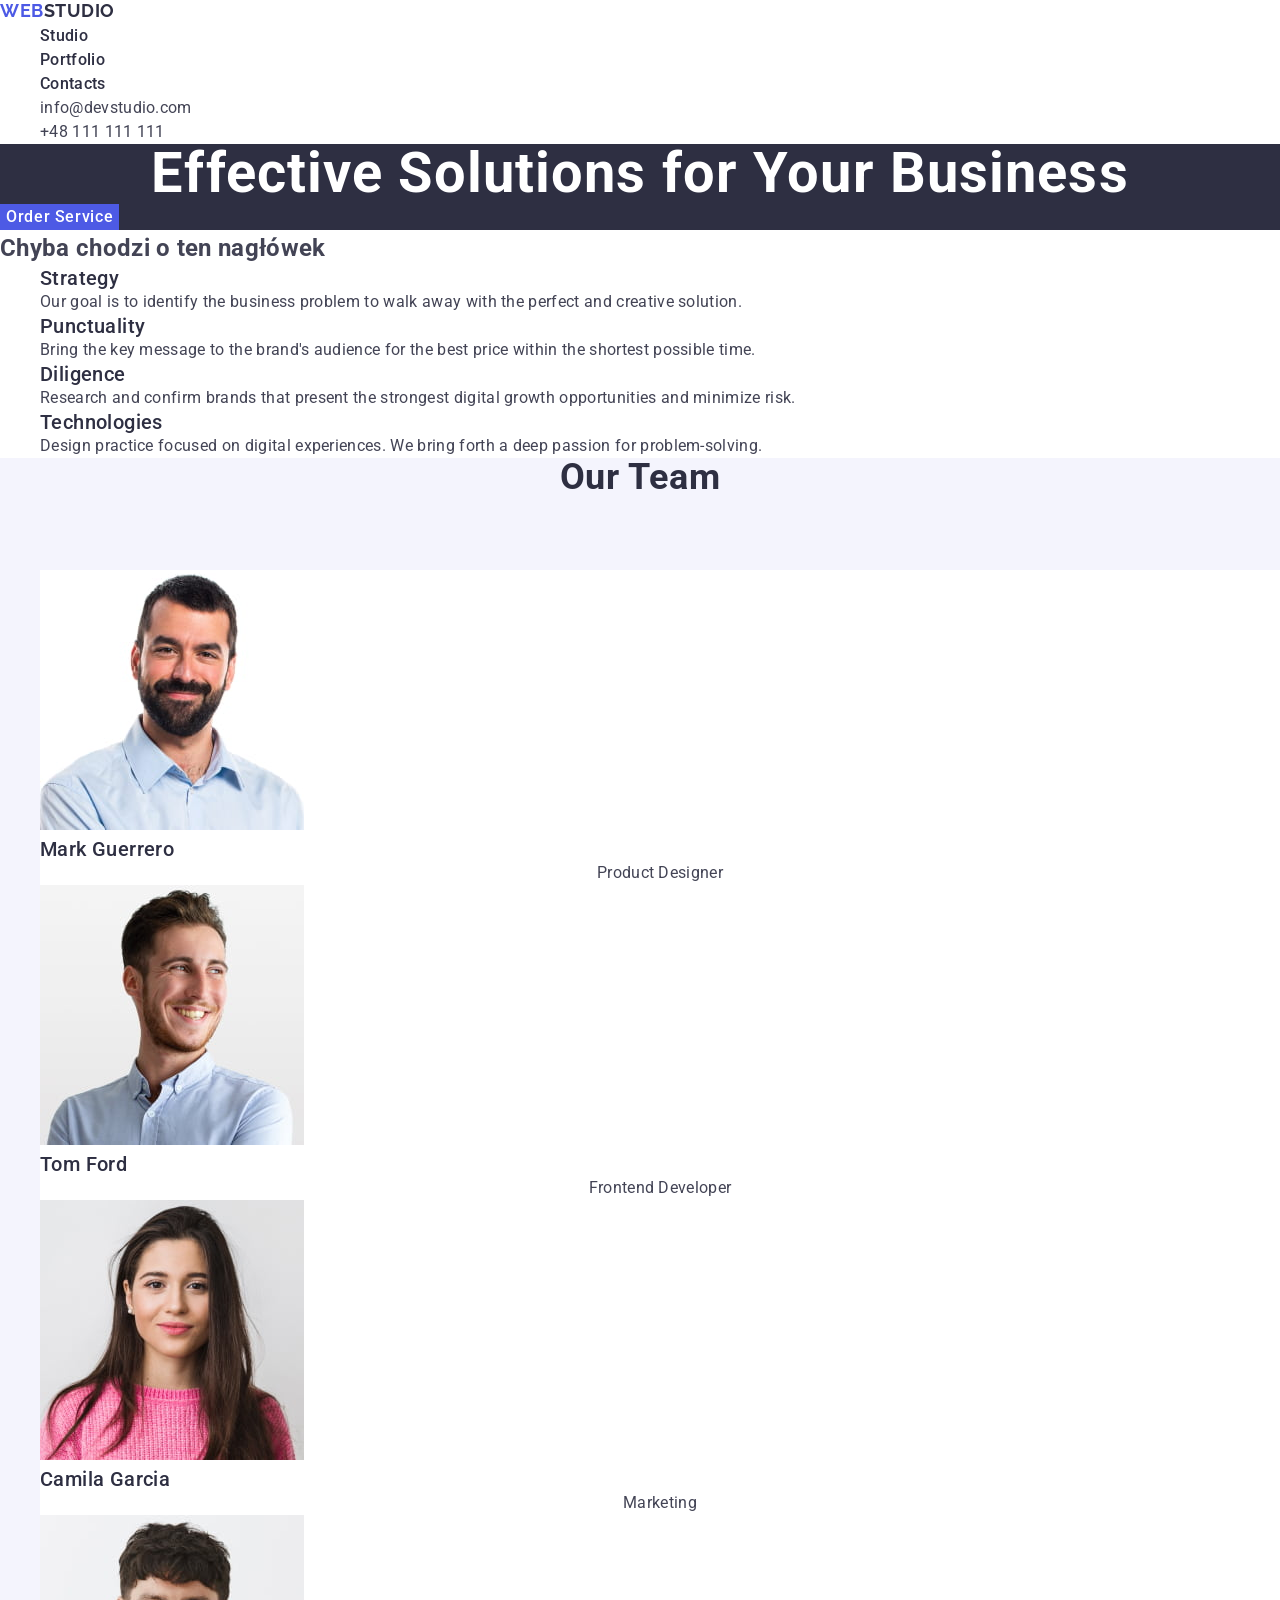
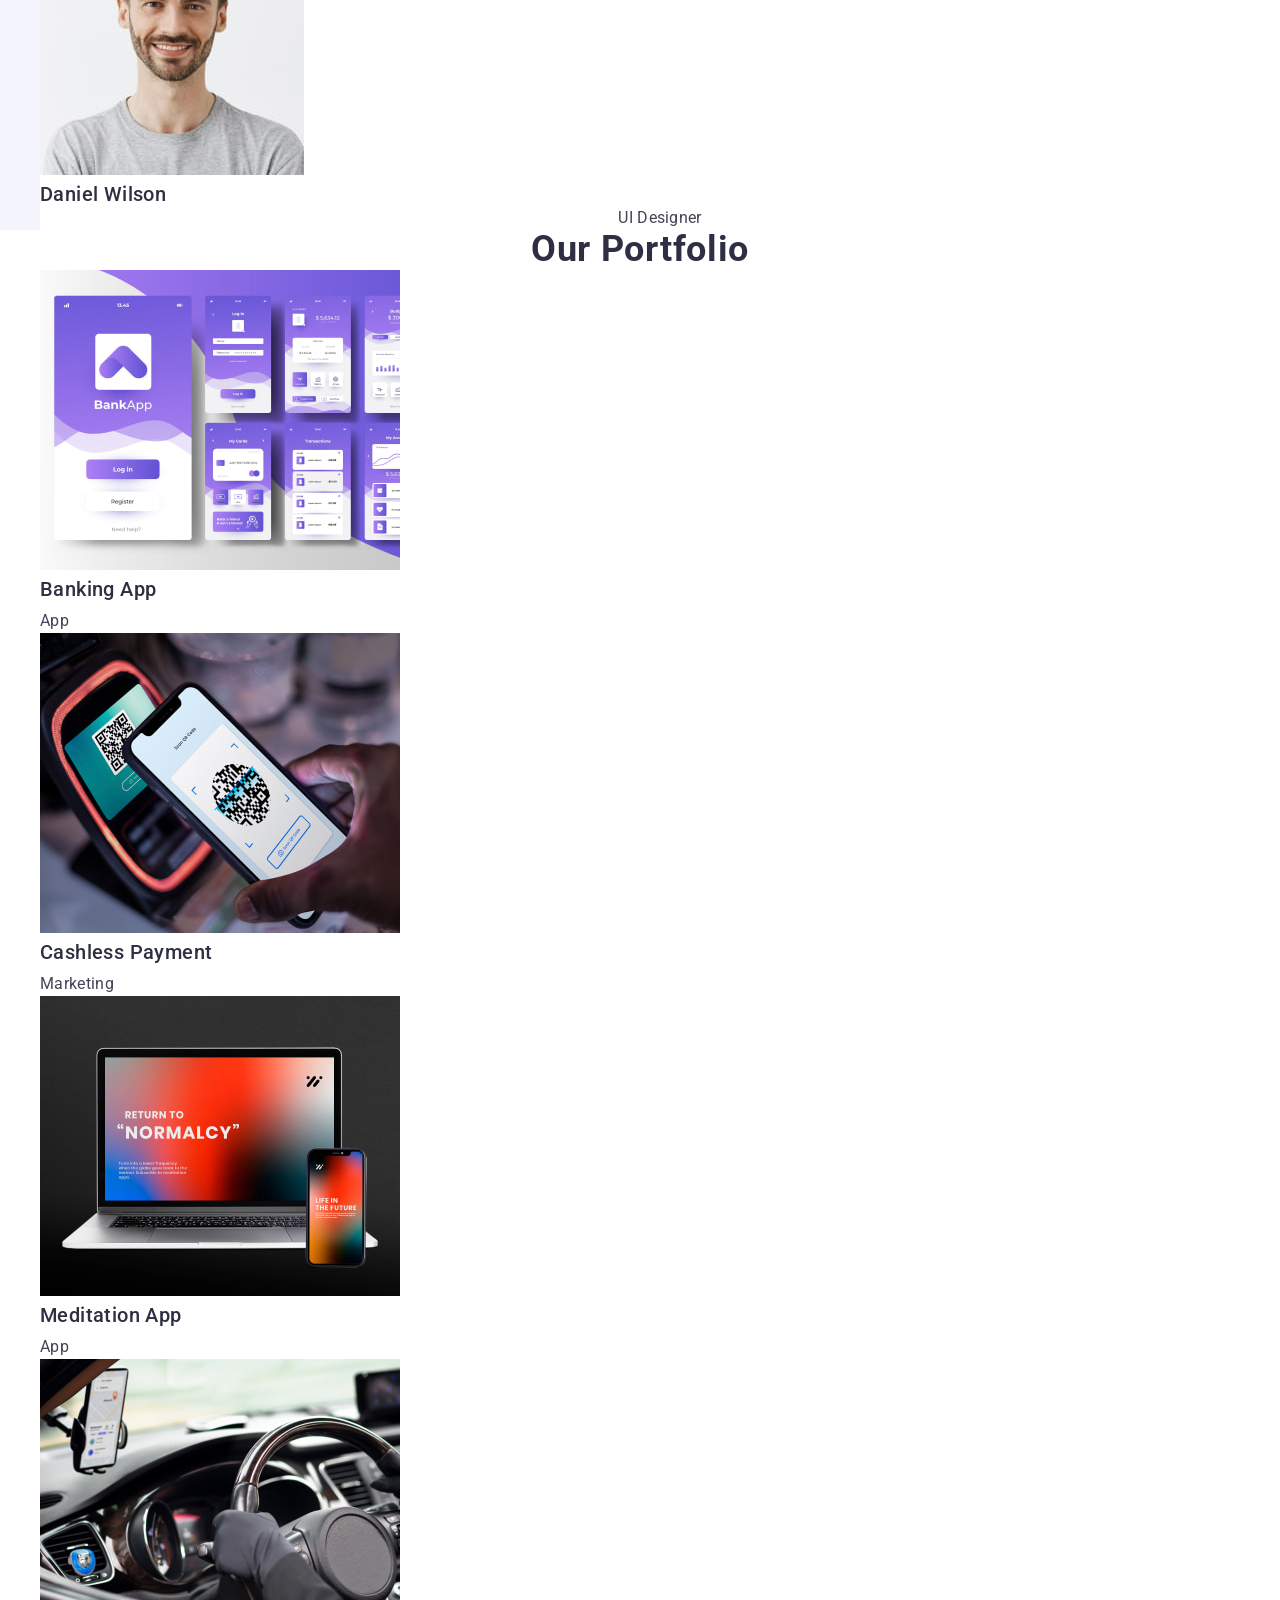
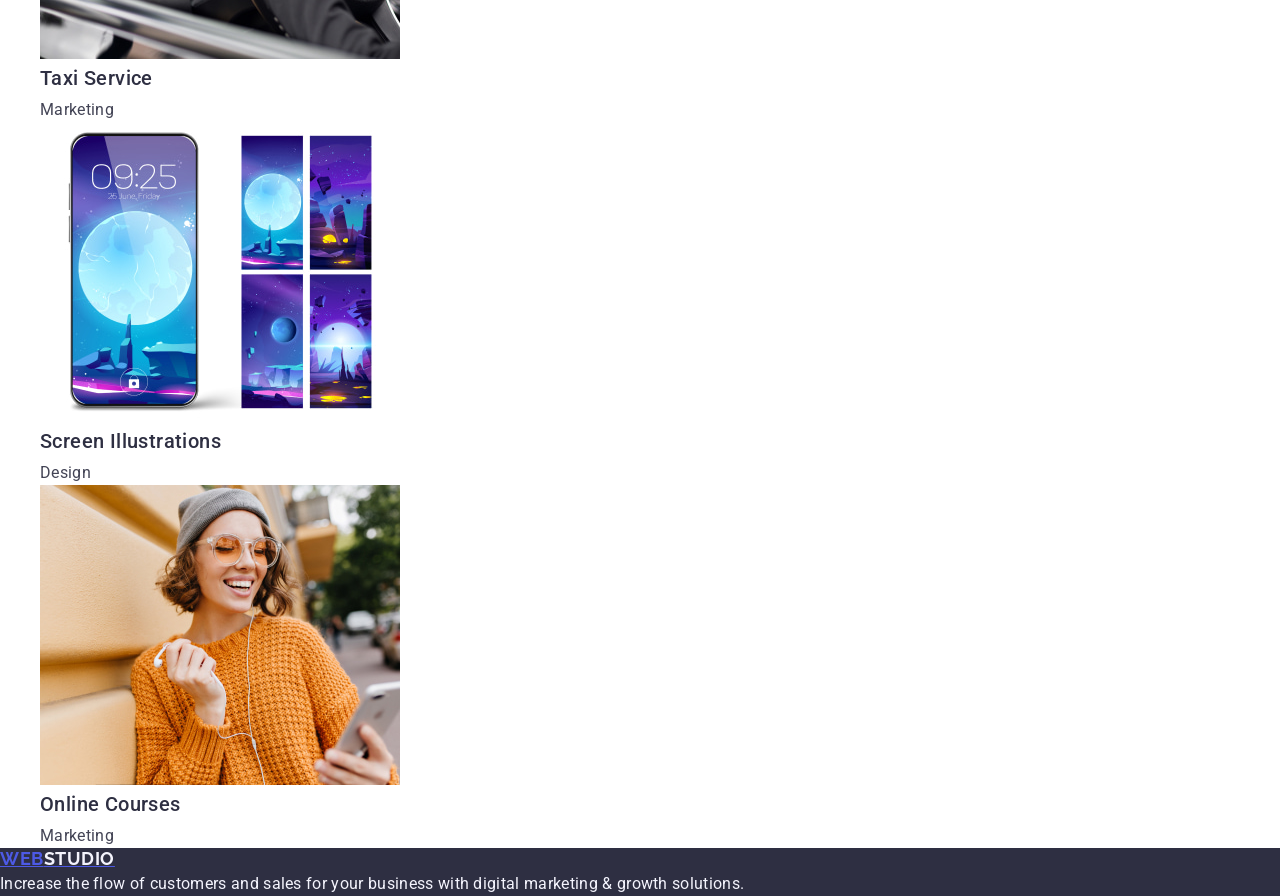
<file: index.html>
<!DOCTYPE html>
<html lang="en">
  <head>
    <meta charset="UTF-8" />
    <meta http-equiv="X-UA-Compatible" content="IE=edge" />
    <meta name="viewport" content="width=device-width, initial-scale=1.0" />
    <meta name="description" content="WEBSTUDIO landingpage" />
    <!-- FONTY i STYLE-->
    <link
      rel="stylesheet"
      href="https://cdn.jsdelivr.net/npm/modern-normalize@2.0.0/modern-normalize.min.css"
    />
    <link rel="preconnect" href="https://fonts.googleapis.com" />
    <link rel="preconnect" href="https://fonts.gstatic.com" crossorigin />
    <link
      href="https://fonts.googleapis.com/css2?family=Raleway:wght@800&family=Roboto:wght@400;500;700;900&display=swap"
      rel="stylesheet"
    />
    <link rel="stylesheet" href="./css/styles.css" />
    <title>WEBSTUDIO</title>
  </head>
  <body>
    <!--=================================== HEADER SECTION ===================================-->
    <header class="header">
      <nav class="navigation">
        <a class="header-link link" href="/index.html"
          >Web<span class="header-link-span">Studio</span></a
        >
        <ul class="navigation-list">
          <li class="navigation-item">
            <a class="navigation-link link" href="./index.html">Studio</a>
          </li>
          <li class="navigation-item">
            <a class="navigation-link link" href="">Portfolio</a>
          </li>
          <li class="navigation-item">
            <a class="navigation-link link" href="">Contacts</a>
          </li>
        </ul>
      </nav>
      <address class="contact">
        <ul class="contact-list">
          <li class="contact-item">
            <a class="contact-link link" href="mailto:info@devstudio.com"
              >info@devstudio.com</a
            >
          </li>
          <li class="contact-item">
            <a class="contact-link link" href="tel:+48111111111"
              >+48 111 111 111</a
            >
          </li>
        </ul>
      </address>
    </header>
    <main>
      <!-- =================================== HERO SECTION (1)===================================-->
      <section class="hero">
        <h1 class="hero-title">Effective Solutions for Your Business</h1>
        <button type="button" class="hero-button-body">Order Service</button>
      </section>
      <!-- =================================== DESCRIPTION SECTION (2) ===================================-->
      <section class="description">
        <h2 class="visually-hidden">Chyba chodzi o ten nagłówek</h2>
        <ul class="description-list">
          <li class="description-item">
            <h3 class="description-title">Strategy</h3>
            <p class="description-copy">
              Our goal is to identify the business problem to walk away with the
              perfect and creative solution.
            </p>
          </li>
          <li class="description-item">
            <h3 class="description-title">Punctuality</h3>
            <p class="description-copy">
              Bring the key message to the brand's audience for the best price
              within the shortest possible time.
            </p>
          </li>
          <li class="description-item">
            <h3 class="description-title">Diligence</h3>
            <p class="description-copy">
              Research and confirm brands that present the strongest digital
              growth opportunities and minimize risk.
            </p>
          </li>
          <li class="description-item">
            <h3 class="description-title">Technologies</h3>
            <p class="description-copy">
              Design practice focused on digital experiences. We bring forth a
              deep passion for problem-solving.
            </p>
          </li>
        </ul>
      </section>
      <!-- =================================== TEAM SECTION (3) ===================================-->
      <section class="team">
        <h2 class="team-title">Our Team</h2>
        <ul class="team-list">
          <li class="team-item">
            <img
              src="./images/guerrero.jpg"
              alt="man with a dark beard and short hair"
              width="264"
              height="260"
            />
            <h3 class="name-title">Mark Guerrero</h3>
            <p class="name-copy">Product Designer</p>
          </li>
          <li class="team-item">
            <img
              src="./images/ford.jpg"
              alt="smiling young man in blue shirt"
              width="264"
              height="260"
            />
            <h3 class="name-title">Tom Ford</h3>
            <p class="name-copy">Frontend Developer</p>
          </li>
          <li class="team-item">
            <img
              src="./images/garcia.jpg"
              alt="beautiful young woman with long brown hair in a pink sweater"
              width="264"
              height="260"
            />
            <h3 class="name-title">Camila Garcia</h3>
            <p class="name-copy">Marketing</p>
          </li>
          <li class="team-item">
            <img
              src="./images/wilson.jpg"
              alt="smiling man with short stubble and brown hair"
              width="264"
              height="260"
            />
            <h3 class="name-title">Daniel Wilson</h3>
            <p class="name-copy">UI Designer</p>
          </li>
        </ul>
      </section>
      <!-- =================================== PORTFOLIO SECTION (4) ===================================-->
      <section class="portfolio">
        <h2 class="portfolio-title">Our Portfolio</h2>
        <ul class="portfolio-list list">
          <li class="portfolio-item">
            <img
              src="./images/bankapp.jpg"
              alt="Mobile Banking App Interface"
              width="360"
              height="300"
            />
            <h3 class="portfolio-container-title">Banking App</h3>
            <p class="portfolio-container-copy">App</p>
          </li>
          <li class="portfolio-item">
            <img
              src="./images/cashlesspay.jpg"
              alt="Contactless Payment Transaction"
              width="360"
              height="300"
            />
            <h3 class="portfolio-container-title">Cashless Payment</h3>
            <p class="portfolio-container-copy">Marketing</p>
          </li>
          <li class="portfolio-item">
            <img
              src="./images/meditationapp.jpg"
              alt="Mindfulness Meditation App Interface"
              width="360"
              height="300"
            />
            <h3 class="portfolio-container-title">Meditation App</h3>
            <p class="portfolio-container-copy">App</p>
          </li>
          <li class="portfolio-item">
            <img
              src="./images/taxi.jpg"
              alt="Taxi Service App Interface"
              width="360"
              height="300"
            />
            <h3 class="portfolio-container-title">Taxi Service</h3>
            <p class="portfolio-container-copy">Marketing</p>
          </li>
          <li class="portfolio-item">
            <img
              src="./images/screenilustr.jpg"
              alt="Screen Illustrations Design"
              width="360"
              height="300"
            />
            <h3 class="portfolio-container-title">Screen Illustrations</h3>
            <p class="portfolio-container-copy">Design</p>
          </li>
          <li class="portfolio-item">
            <img
              src="./images/onlinecourses.jpg"
              alt="Online Courses Platform Interface"
              width="360"
              height="300"
            />
            <h3 class="portfolio-container-title">Online Courses</h3>
            <p class="portfolio-container-copy">Marketing</p>
          </li>
        </ul>
      </section>
    </main>
    <!-- =================================== FOOTER SECTION ===================================-->
    <footer class="footer">
      <a class="footer-link" href="/index.html"
        >Web<span class="footer-link-span">Studio</span></a
      >
      <p class="footer-copy">
        Increase the flow of customers and sales for your business with digital
        marketing & growth solutions.
      </p>
    </footer>
  </body>
</html>
</file>
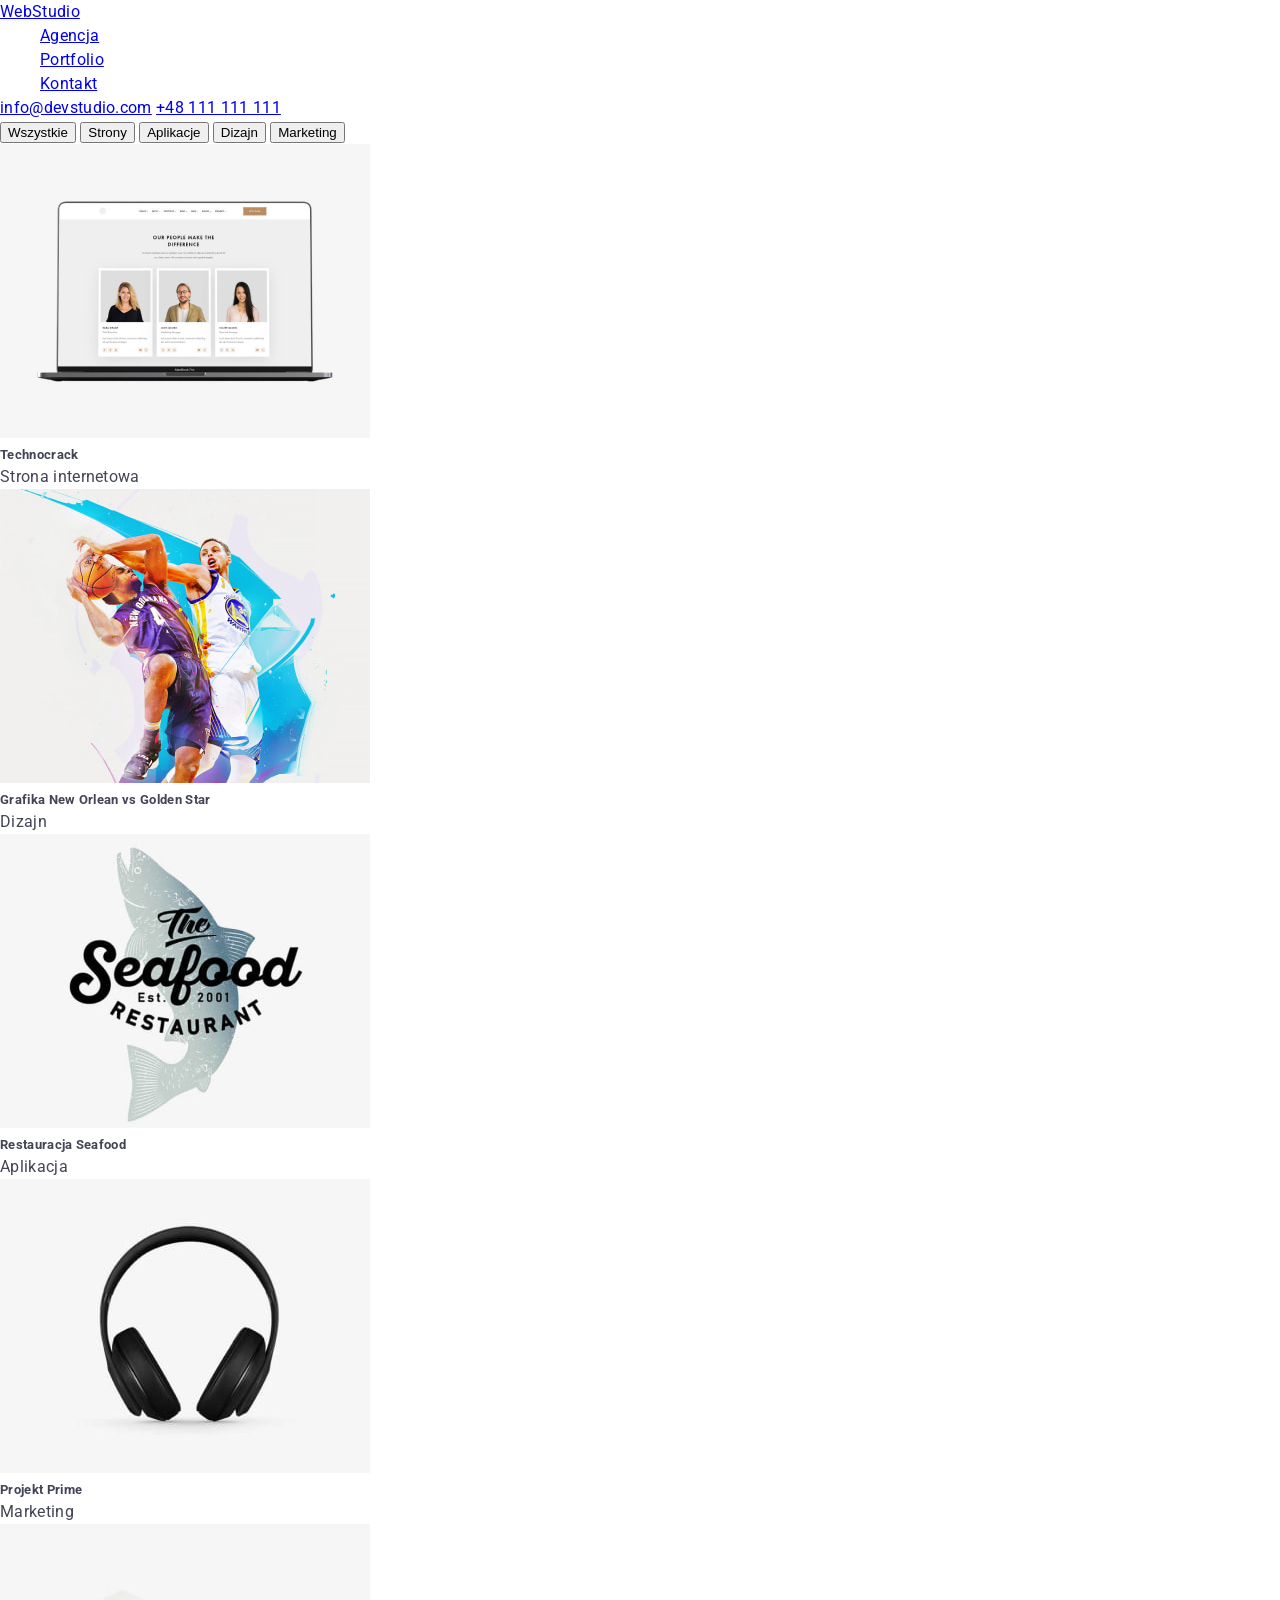
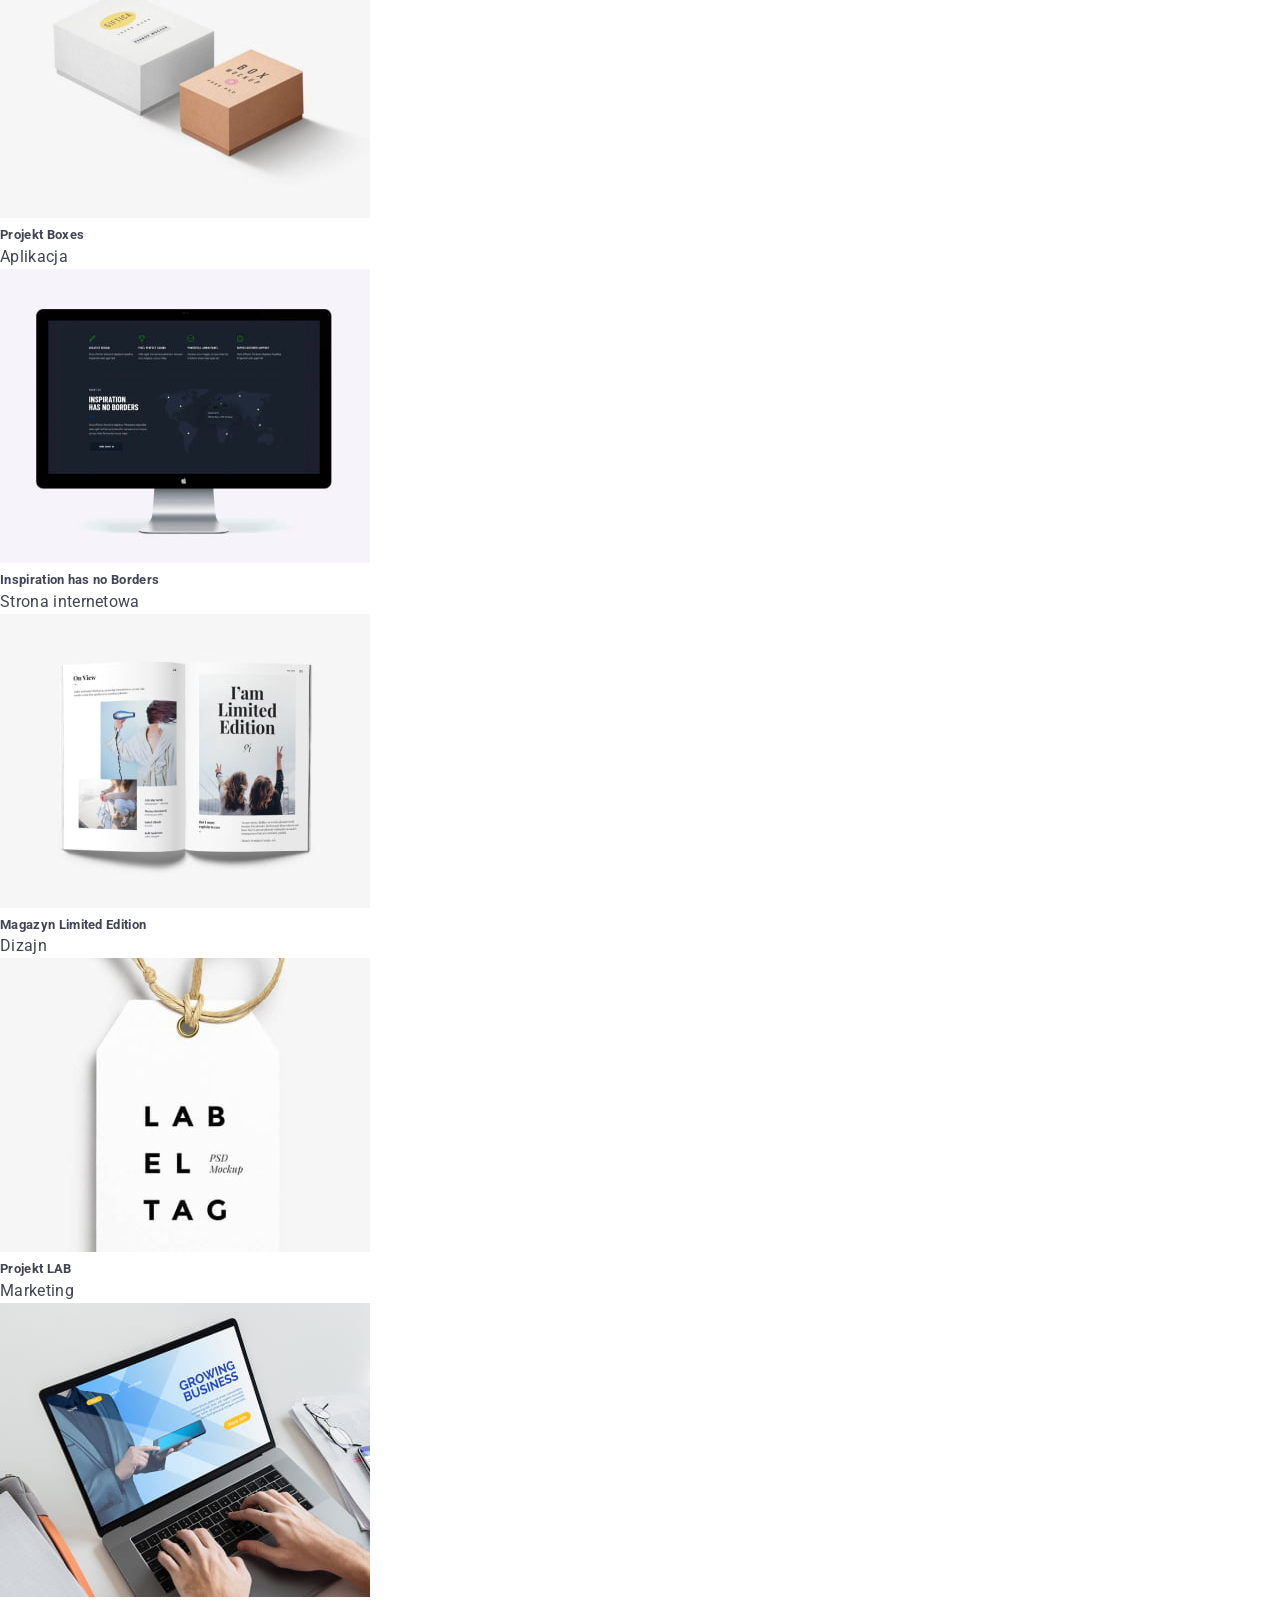
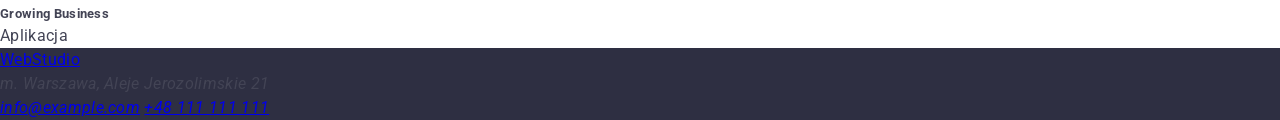
<file: portfolio.html>
<!DOCTYPE html>
<html lang="en">
  <head>
    <meta charset="UTF-8" />
    <meta http-equiv="X-UA-Compatible" content="IE=edge" />
    <meta name="viewport" content="width=device-width, initial-scale=1.0" />
    <link rel="stylesheet" href="/css/styles.css" />
    <link rel="preconnect" href="https://fonts.googleapis.com" />
    <link rel="preconnect" href="https://fonts.gstatic.com" crossorigin />
    <link
      href="https://fonts.googleapis.com/css2?family=Raleway:wght@700&family=Roboto+Mono:ital,wght@0,100;0,200;0,300;0,400;0,500;0,600;0,700;1,100;1,200;1,300;1,400;1,500;1,600;1,700&family=Roboto:wght@400;500;700;900&display=swap"
      rel="stylesheet"
    />
    <title>Portfolio</title>
  </head>
  <body>
    <header class="header">
      <a class="logo" href="/index.html"
        ><span class="logo-blue">Web</span
        ><span class="logo-black">Studio</span></a
      >
      <nav class="navigation">
        <ul class="nav-list">
          <li class="nav-list-item agency">
            <a class="nav-list-link" href="#">Agencja</a>
          </li>
          <li class="nav-list-item portfolio">
            <a class="nav-list-link" href="/portfolio.html">Portfolio</a>
          </li>
          <li class="nav-list-item contact">
            <a class="nav-list-link" href="#">Kontakt</a>
          </li>
        </ul>
      </nav>
      <a class="contact-mail" href="mailto:info@devstudio.com"
        >info@devstudio.com</a
      >
      <a class="contact-phone" href="tel:+48111111111">+48 111 111 111</a>
    </header>
    <main>
      <!--Przyciski, filtr wyszukiwań-->
      <section class="filter-button">
        <button class="filter-bttn-1" type="button">Wszystkie</button>
        <button class="filter-bttn-2" type="button">Strony</button>
        <button class="filter-bttn-3" type="button">Aplikacje</button>
        <button class="filter-bttn-4" type="button">Dizajn</button>
        <button class="filter-bttn-5" type="button">Marketing</button>
      </section>
      <!-- Galeria prac-->
      <section>
        <figure>
          <img
            src="/images/technocrack-portfolio.jpg"
            alt="OPISY DO ZMIAN"
            width="370"
            height="294"
          />
          <figcaption>
            <h5>Technocrack</h5>
            Strona internetowa
          </figcaption>
        </figure>

        <figure>
          <img
            src="/images/neworlean-portfolio.jpg"
            alt="OPISY DO ZMIAN"
            width="370"
            height="294"
          />
          <figcaption>
            <h5>Grafika New Orlean vs Golden Star</h5>
            Dizajn
          </figcaption>
        </figure>

        <figure>
          <img
            src="/images/seafood-portfolio.jpg"
            alt="OPISY DO ZMIAN"
            width="370"
            height="294"
          />
          <figcaption>
            <h5>Restauracja Seafood</h5>
            Aplikacja
          </figcaption>
        </figure>

        <figure>
          <img
            src="/images/prime-portfolio.jpg"
            alt="OPISY DO ZMIAN"
            width="370"
            height="294"
          />
          <figcaption>
            <h5>Projekt Prime</h5>
            Marketing
          </figcaption>
        </figure>

        <figure>
          <img
            src="/images/boxes-portfolio.jpg"
            alt="OPISY DO ZMIAN"
            width="370"
            height="294"
          />
          <figcaption>
            <h5>Projekt Boxes</h5>
            Aplikacja
          </figcaption>
        </figure>

        <figure>
          <img
            src="/images/inspiration-portfolio.jpg"
            alt="OPISY DO ZMIAN"
            width="370"
            height="294"
          />
          <figcaption>
            <h5>Inspiration has no Borders</h5>
            Strona internetowa
          </figcaption>
        </figure>

        <figure>
          <img
            src="/images/limitededition-portfolio.jpg"
            alt="OPISY DO ZMIAN"
            width="370"
            height="294"
          />
          <figcaption>
            <h5>Magazyn Limited Edition</h5>
            Dizajn
          </figcaption>
        </figure>

        <figure>
          <img
            src="/images/lab-portfolio.jpg"
            alt="OPISY DO ZMIAN"
            width="370"
            height="294"
          />
          <figcaption>
            <h5>Projekt LAB</h5>
            Marketing
          </figcaption>
        </figure>

        <figure>
          <img
            src="/images/growing-portfolio.jpg"
            alt="OPISY DO ZMIAN"
            width="370"
            height="294"
          />
          <figcaption>
            <h5>Growing Business</h5>
            Aplikacja
          </figcaption>
        </figure>
      </section>
    </main>
    <footer class="footer">
      <a class="logo" href="/index.html"
        ><span class="logo-blue">Web</span
        ><span class="logo-white">Studio</span></a
      >
      <address>
        <p>m. Warszawa, Aleje Jerozolimskie 21</p>
        <a href="mailto:info@example.com">info@example.com</a>
        <a href="tel:+48111111111">+48 111 111 111</a>
      </address>
    </footer>
  </body>
</html>
</file>
<file: css/styles.css>
:root {
  --iris: #4d5ae5; /*IRIS*/
  --ocean: #404bbf; /*OCEAN*/
  --slate: #434455; /*SLATE*/
  --green: #31d0aa; /*GREEN*/
  --navyblue: #2e2f42; /*NAVY BLUE*/
  --lightslate: #8e8f99; /*LIGHT SLATE*/
  --cornflower: #e7e9fc; /*CORNFLOWER*/
  --cloud: #f4f4fd; /*CLOUD*/
  --navybluemodal: #2e2f4266; /*NAVY BLUE MODAL*/
  --grey: #2e2f42b2; /*GREY*/
  --white: #ffffff; /*WHITE*/
  --dairy: #fcfcfc; /*DAIRY*/
}

* {
  margin: 0;
}

h1,
h2,
h3,
h4,
h5,
h6,
ul,
p {
  margin: 0;
  list-style-type: none;
}

body {
  font-family: "Roboto", sans-serif;
  font-weight: 400;
  font-size: 16px;
  line-height: 1.5;
  letter-spacing: 0.02em;
  color: var(--slate);
  background-color: var(--white);
}

.button {
  cursor: pointer;
}

.list {
  list-style-type: none;
}

.link {
  text-decoration: none;
}
/* =========================== HEADER ========================== */
.header-link {
  color: var(--iris);
  font-family: "Raleway", sans-serif;
  font-size: 18px;
  font-weight: 700;
  line-height: 1.17;
  letter-spacing: 0.54px;
  text-transform: uppercase;
  margin-right: 76px;
}

.header-link-span {
  color: var(--navyblue);
}

.navigation-link {
  font-weight: 500;
  font-size: 16px;
  line-height: 1.5;
  letter-spacing: 0.02em;
  color: var(--navyblue);
}

.navigation-link:hover,
.navigation-link:focus {
  color: var(--ocean);
}

.contact {
  font-style: normal;
}
.contact-link {
  font-size: 16px;
  line-height: 1.5;
  letter-spacing: 0.02em;
  color: var(--slate);
}

.contact-link:hover,
.contact-link:focus {
  color: var(--ocean);
}
/* =========================== HERO SECTION (1) ========================== */
.hero {
  background-color: var(--navyblue);
}

.hero-title {
  color: var(--white);
  font-size: 56px;
  font-weight: 700;
  line-height: 1.07;
  letter-spacing: 0.02em;
  text-align: center;
  margin: 0 auto;
}

.hero-button-body {
  background-color: var(--iris);
  color: var(--white);
  font-weight: 500;
  letter-spacing: 0.64px;
  font-family: "Roboto", sans-serif;
  cursor: pointer;
  font-size: 16px;
  line-height: 1.5;
  border: none;
}

.hero-button-body:hover,
.hero-button-body:focus {
  background-color: var(--ocean);
}

/* =========================== DESCRIPTION SECTION (2) ========================== */

.description-title {
  font-weight: 500;
  font-size: 20px;
  line-height: 1.2;
  letter-spacing: 0.02em;
  color: var(--navyblue);
}
.description-copy {
  font-size: 16px;
  line-height: 1.5;
  letter-spacing: 0.02em;
  color: var(--primary-text-color);
}

/* =========================== TEAM SECTION (3) ========================== */

.team {
  background-color: var(--cloud);
}

.team-title {
  font-size: 36px;
  text-align: center;
  font-weight: 700;
  line-height: 1.11;
  letter-spacing: 0.02em;
  text-transform: capitalize;
  color: var(--navyblue);
  margin-bottom: 72px;
}
.name-title {
  font-weight: 500;
  font-size: 20px;
  line-height: 1.2;
  letter-spacing: 0.02em;
  color: var(--navyblue);
}
.team-item {
  background-color: var(--white);
}

.name-copy {
  letter-spacing: 0.02em;
  text-align: center;
}

/* =========================== PORTFOLIO SECTION (4) ========================== */
.portfolio-title {
  font-family: "Roboto", sans-serif;
  font-weight: 700;
  font-size: 36px;
  line-height: 40px;
  line-height: 1.11;
  letter-spacing: 0.02em;
  text-align: center;
  color: var(--navyblue);
  text-transform: capitalize;
}
.portfolio-container-title {
  font-size: 20px;
  font-weight: 500;
  line-height: 1.2;
  letter-spacing: 0.02em;
  margin-bottom: 8px;
  color: var(--navyblue);
}

.portfolio-container-copy {
  font-family: "Roboto", sans-serif;
  font-weight: 400;
  font-size: 16px;
  line-height: 24px;
  line-height: 1.5;
  letter-spacing: 0.02em;
  color: #434455;
}

/* =========================== FOOTER SECTION ========================== */
.footer {
  background-color: var(--navyblue);
}

.footer-link {
  font-family: "Raleway", sans-serif;
  font-weight: 700;
  font-size: 18px;
  line-height: 1.17;
  letter-spacing: 0.03em;
  text-transform: uppercase;
  color: var(--iris);
}

.footer-link-span {
  color: var(--cloud);
}

.footer-copy {
  color: var(--cloud);
}
</file>
